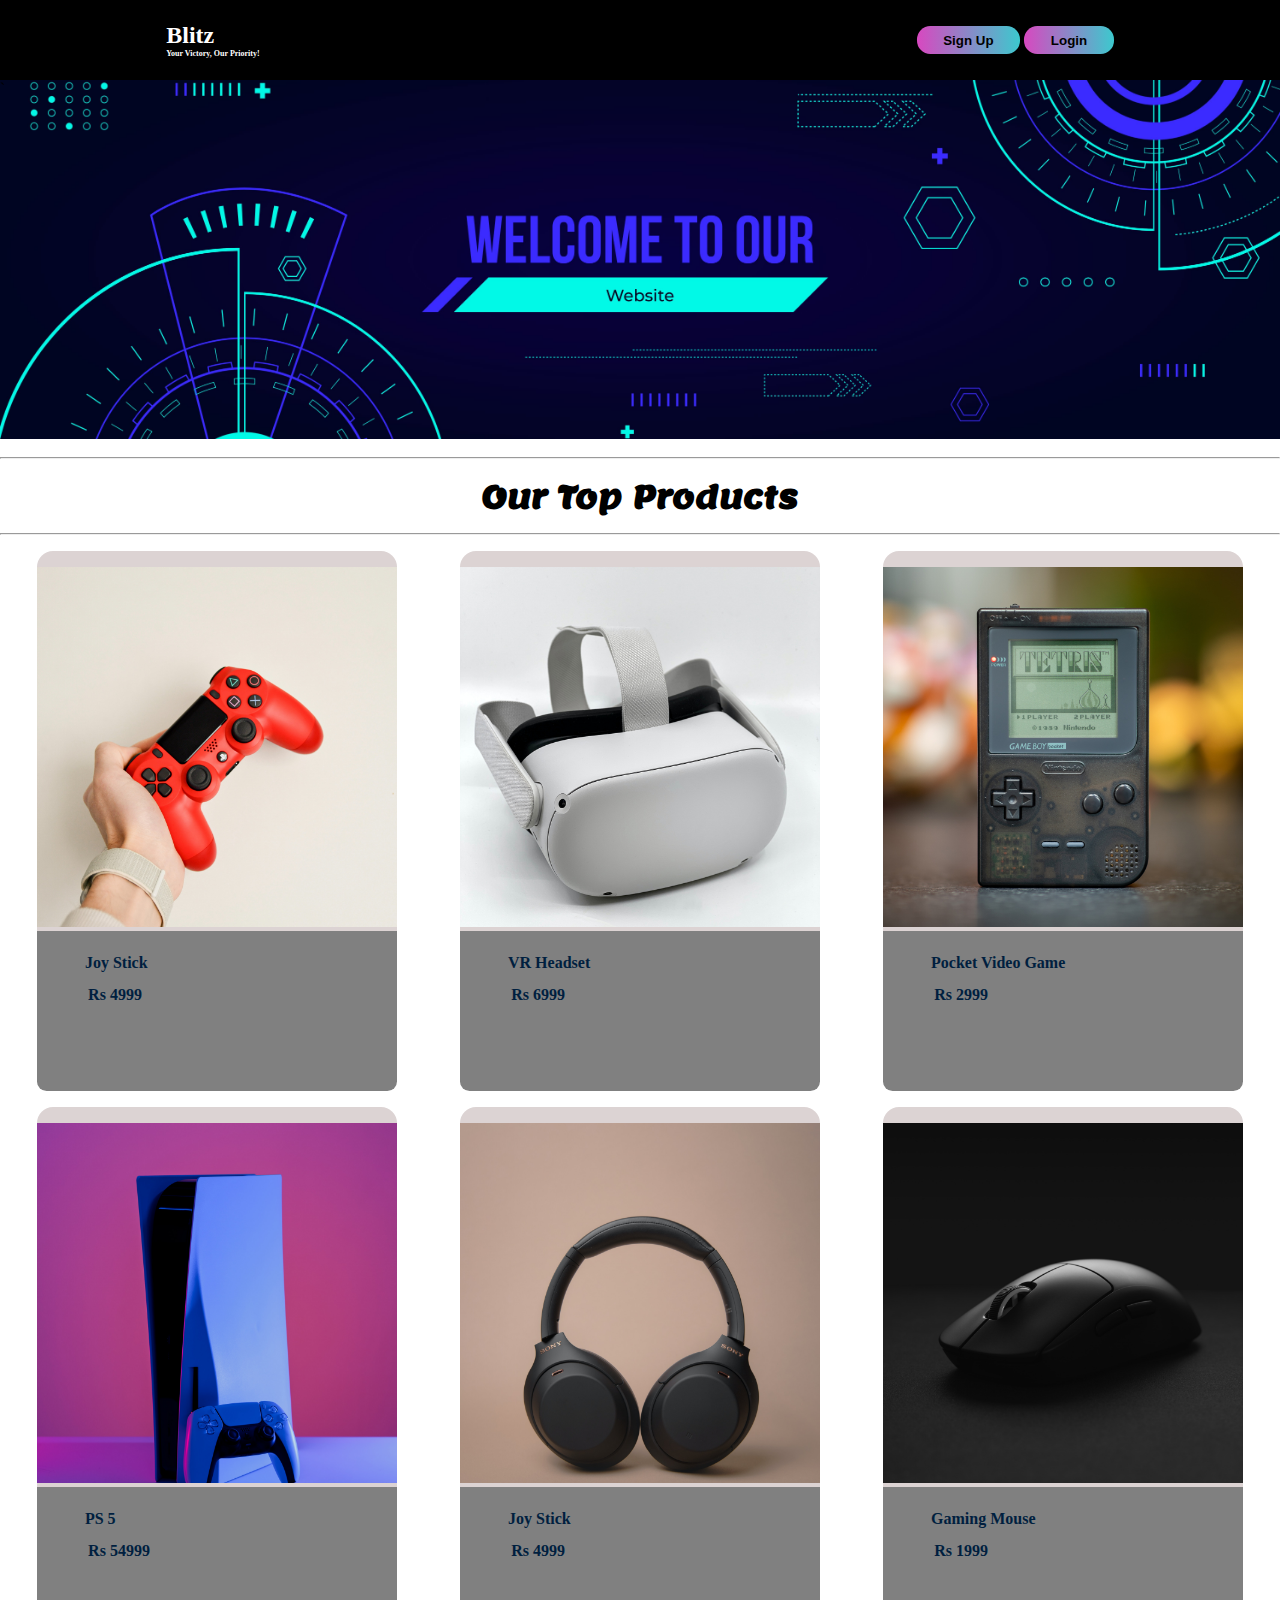
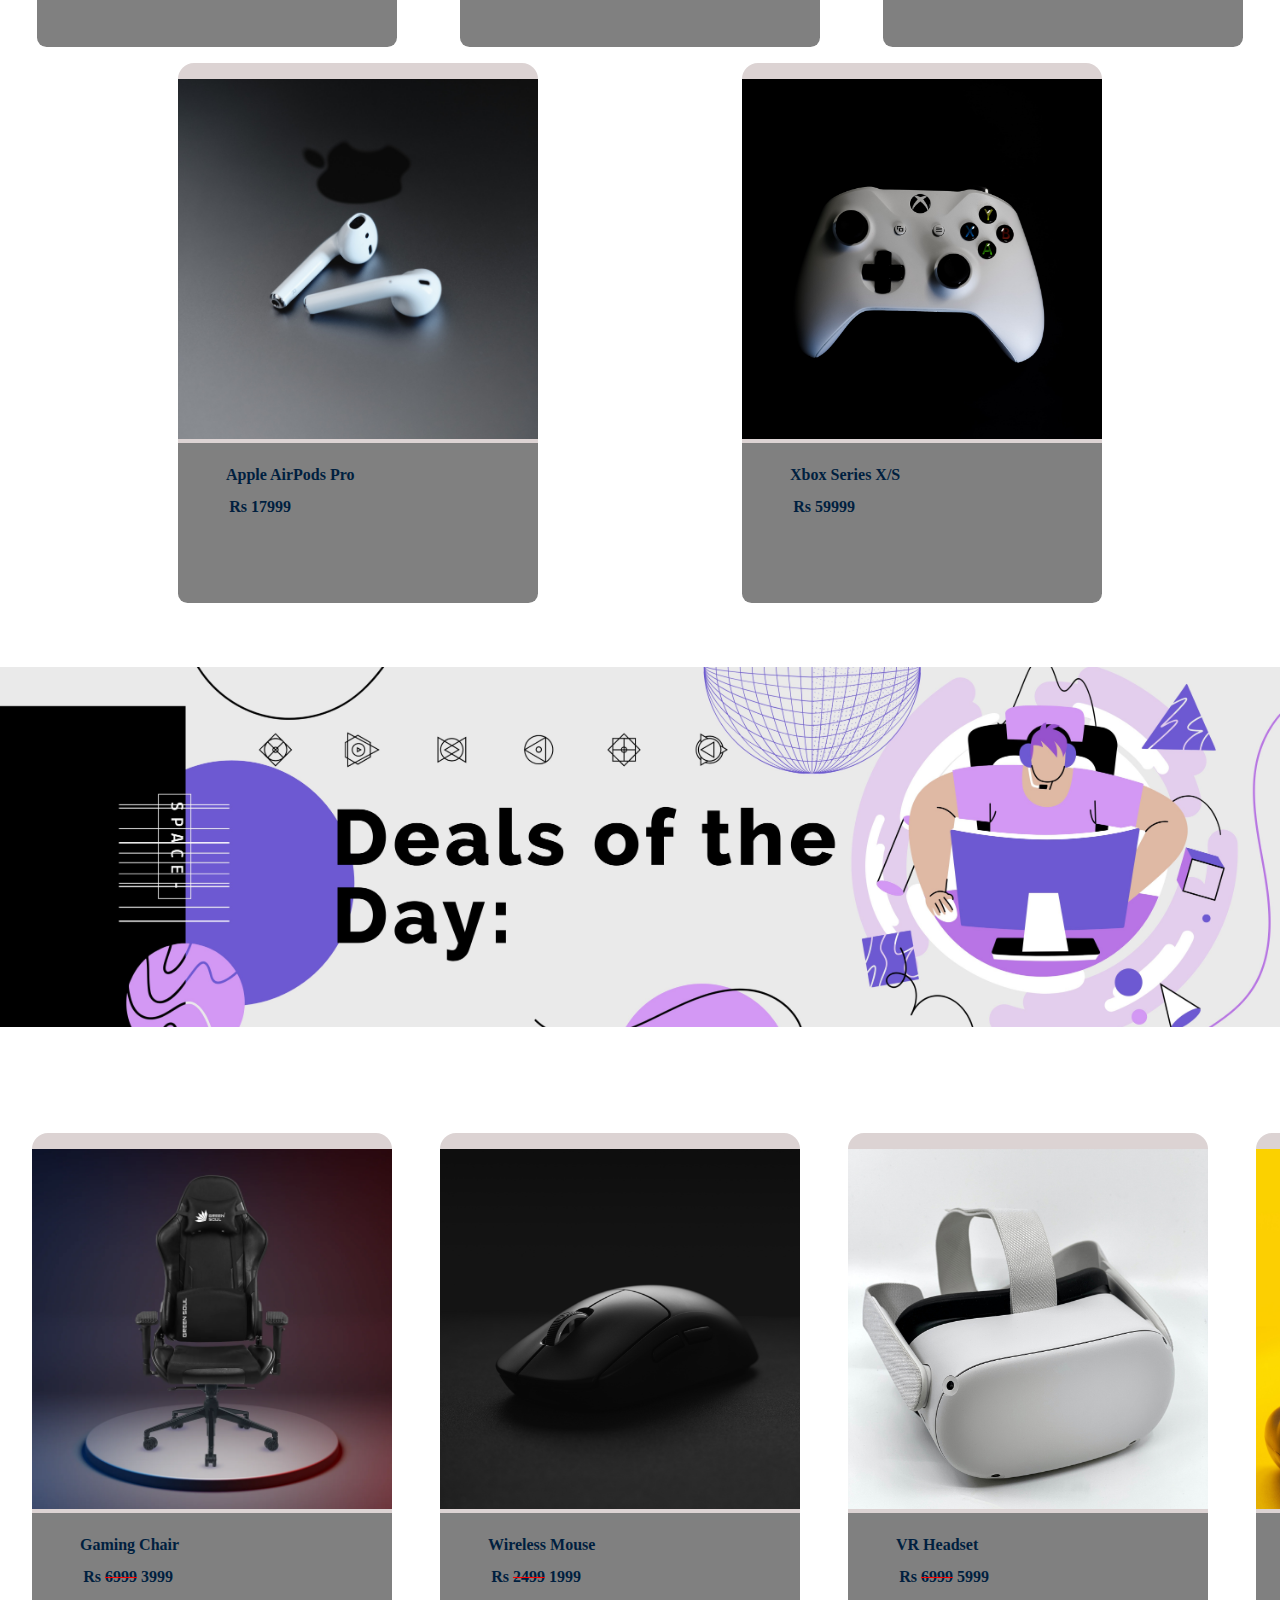
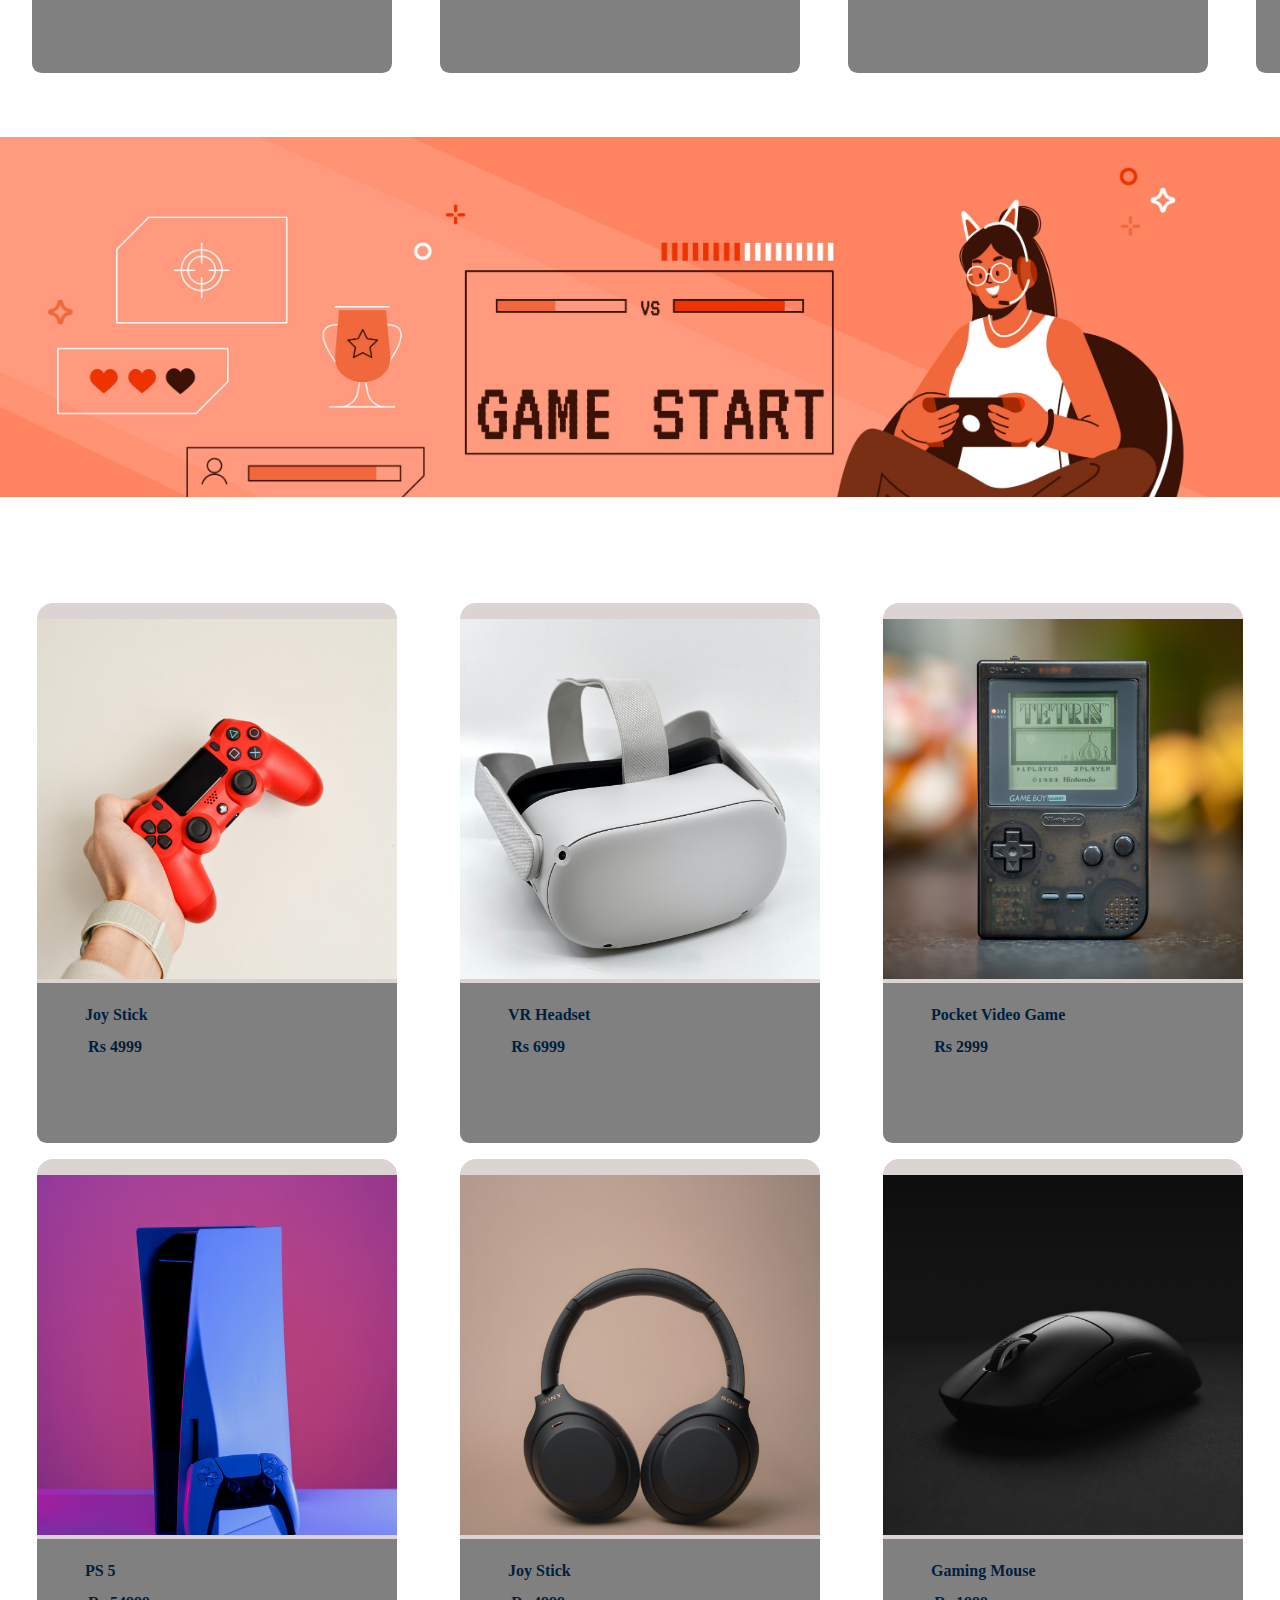
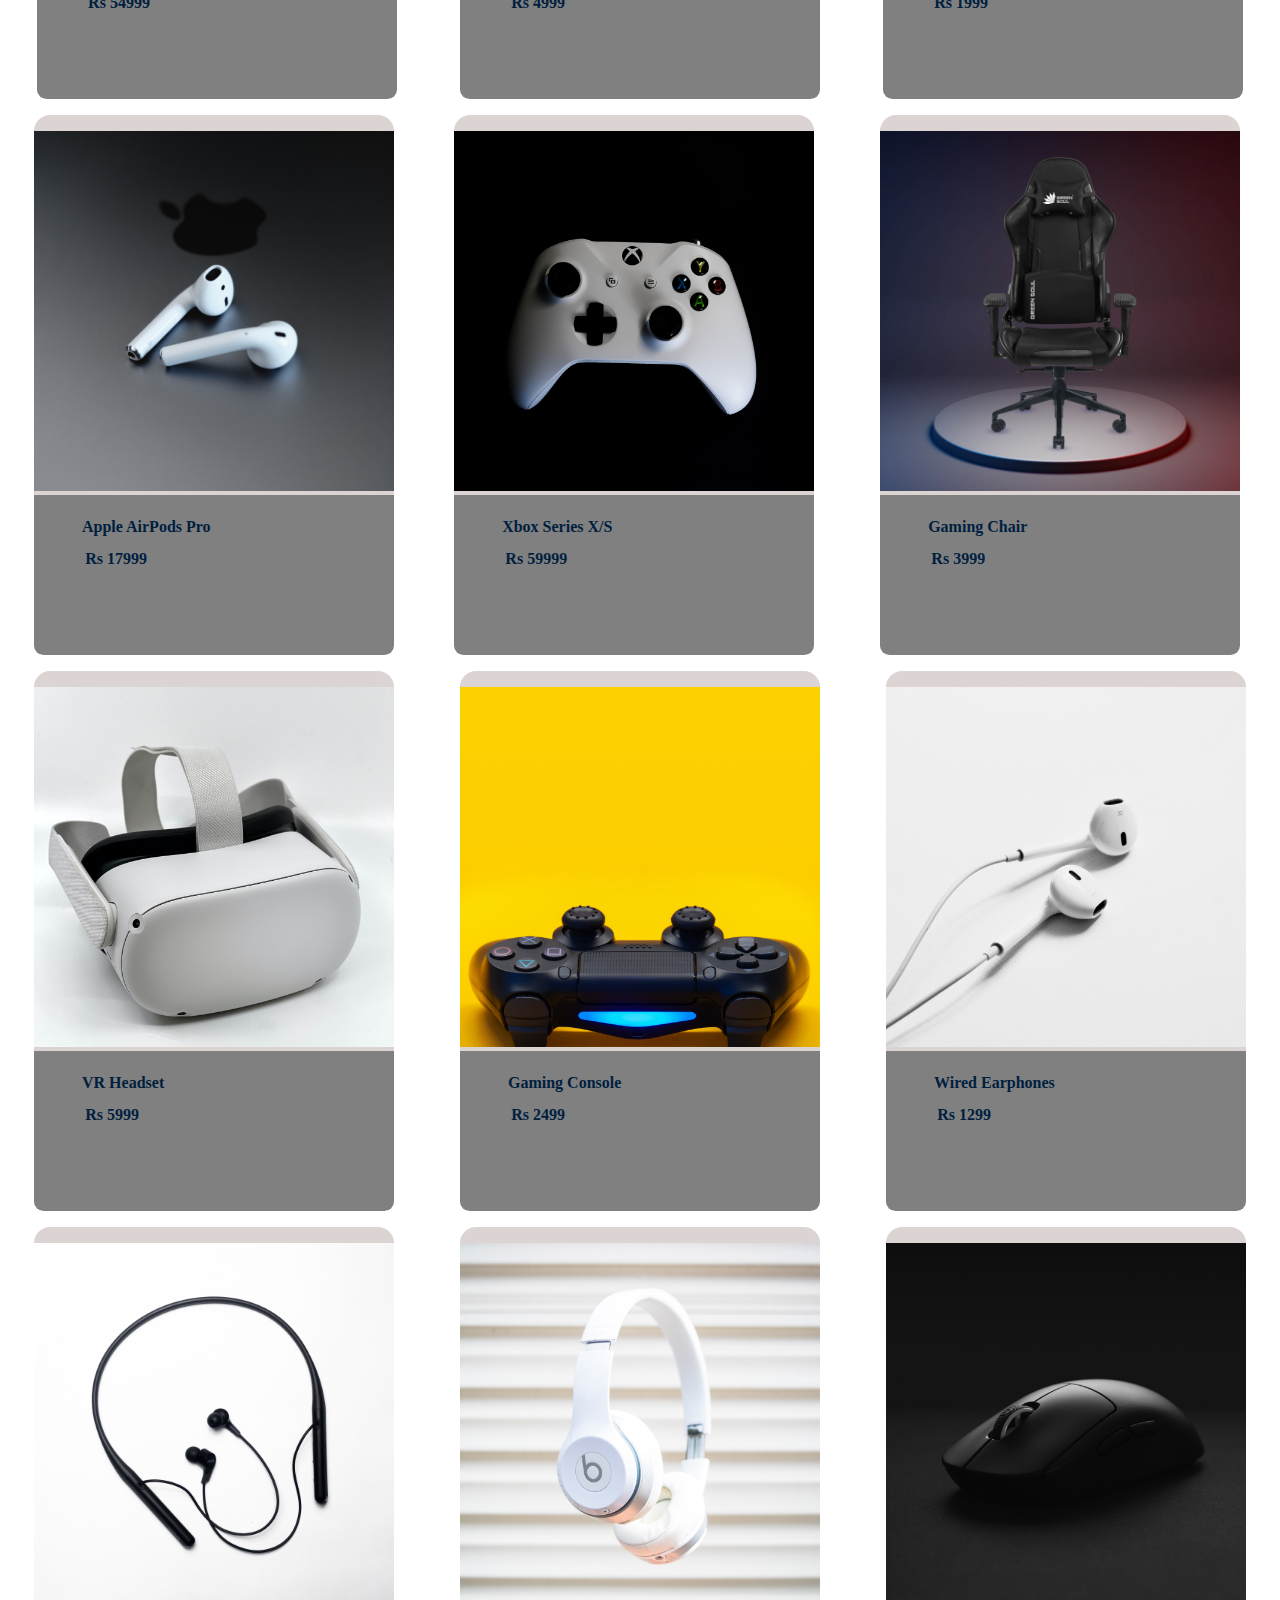
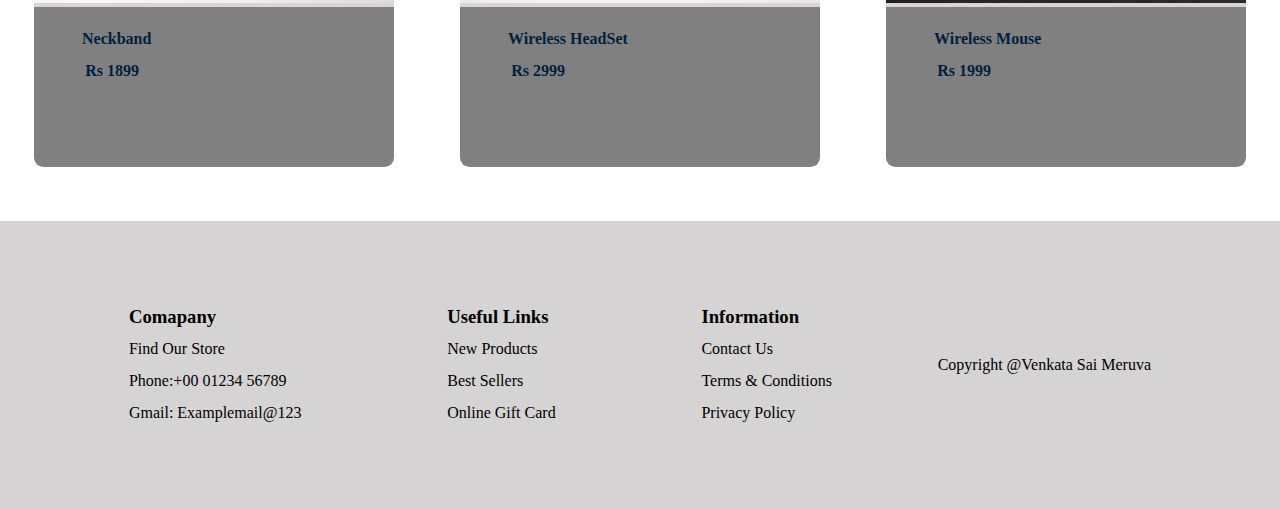
<file: Index.html>
<!DOCTYPE html>
<html lang="en">

<head>
    <meta charset="UTF-8">
    <meta name="viewport" content="width=device-width, initial-scale=1.0">
    <link rel="stylesheet" href="style.css">
    <link rel="stylesheet" href="https://cdnjs.cloudflare.com/ajax/libs/font-awesome/6.5.1/css/all.min.css"
        integrity="sha512-DTOQO9RWCH3ppGqcWaEA1BIZOC6xxalwEsw9c2QQeAIftl+Vegovlnee1c9QX4TctnWMn13TZye+giMm8e2LwA=="
        crossorigin="anonymous" referrerpolicy="no-referrer" />
    <link rel="preconnect" href="https://fonts.googleapis.com">
    <link rel="preconnect" href="https://fonts.gstatic.com" crossorigin>
    <link href="https://fonts.googleapis.com/css2?family=Lemon&family=Rajdhani:wght@300&display=swap" rel="stylesheet">



    <title>Blitz for all your gaming needs</title>

    <link rel="icon" type="image/x-icon" href="/assets/logo.png">

</head>

<body>
    <header>
        <nav>

            <div class="logo"><i class="fa-solid fa-bolt" style="color: #e7f42f;"></i> Blitz <p>Your Victory, Our
                    Priority!</p>
            </div>
            <div class="nav-list">
                <ul>
                    <!-- <li><a href="#home">Home</a></li>
                    <li><a href="#categories">categories</a></li>
                    <li><a href="#about">About</a></li>
                     -->
                </ul>
            </div>
            <div class="account">
                <button class="sign-up btn"><a href="/account/signup.html">Sign up</a></button>
                <a href="/account/login.html"><button class="log-in btn"> login <i
                            class="fa-solid fa-user"></i></button> </a>
            </div>
        </nav>
        </div>
    </header>`
    <div class="banners ">
        <div class="slide_show">

            <div class="slider">
                <img src="/assets/banner-1.jpeg" alt="" class="slide slide1">
                <img src="/assets/banner-2.jpeg" alt="" class="slide slide2">
                <img src="/assets/banner-3.jpeg" alt="" class="slide slide3">
            </div>

            <button class="previous btn2"><i class="fa-solid fa-circle-arrow-left"></i></button>

            <button class="next btn2"><i class="fa-solid fa-circle-arrow-right"></i></button>
        </div>
    </div>
    <br>
    <hr>
    <h3 class="section-1_heading" id="home">Our Top Products
    </h3>
    <hr>
    <section id="section-1">

        <div class="product">
            <img src="/assets/product-1.jpg" alt="" class="product-img">
            <div class="product_details">

                <div class="product-name">Joy Stick</div>
                <div class="product-rating">
                    <i class="fa-solid fa-star"></i><i class="fa-solid fa-star"></i><i class="fa-solid fa-star"></i><i
                        class="fa-solid fa-star" ;></i><i class="fa-solid fa-star"></i>
                </div>
                <div class="product-align">
                    <div class="product-price">Rs 4999</div>
                    <button class="product-cart"><i class="fa-solid fa-cart-arrow-down"></i></button>
                </div>
            </div>
        </div>

        <div class="product">
            <img src="/assets/product-2.jpg" alt="" class="product-img">
            <div class="product_details">


                <div class="product-name">VR Headset</div>
                <div class="product-rating">
                    <i class="fa-solid fa-star"></i><i class="fa-solid fa-star"></i><i class="fa-solid fa-star"></i><i
                        class="fa-solid fa-star" ;></i><i class="fa-solid fa-star"></i>
                </div>
                <div class="product-align">

                    <div class="product-price">Rs 6999</div>
                    <button class="product-cart"><i class="fa-solid fa-cart-arrow-down"></i></button>
                </div>
            </div>
        </div>

        <div class="product">
            <img src="/assets/product-3.jpg" alt="" class="product-img">
            <div class="product_details">


                <div class="product-name">Pocket Video Game</div>
                <div class="product-rating">
                    <i class="fa-solid fa-star"></i><i class="fa-solid fa-star"></i><i class="fa-solid fa-star"></i><i
                        class="fa-solid fa-star" ;></i><i class="fa-solid fa-star"></i>
                </div>
                <div class="product-align">

                    <div class="product-price">Rs 2999</div>
                    <button class="product-cart"><i class="fa-solid fa-cart-arrow-down"></i></button>
                </div>
            </div>
        </div>

        <div class="product">
            <img src="/assets/product-4.jpg" alt="" class="product-img">
            <div class="product_details">


                <div class="product-name">PS 5</div>
                <div class="product-rating">
                    <i class="fa-solid fa-star"></i><i class="fa-solid fa-star"></i><i class="fa-solid fa-star"></i><i
                        class="fa-solid fa-star" ;></i><i class="fa-solid fa-star"></i>
                </div>
                <div class="product-align">

                    <div class="product-price">Rs 54999</div>
                    <button class="product-cart"><i class="fa-solid fa-cart-arrow-down"></i></button>
                </div>
            </div>
        </div>
        <div class="product">
            <img src="/assets/product-5.jpg" alt="" class="product-img">
            <div class="product_details">


                <div class="product-name">Joy Stick</div>
                <div class="product-rating">
                    <i class="fa-solid fa-star"></i><i class="fa-solid fa-star"></i><i class="fa-solid fa-star"></i><i
                        class="fa-solid fa-star" ;></i><i class="fa-solid fa-star"></i>
                </div>
                <div class="product-align">

                    <div class="product-price">Rs 4999</div>
                    <button class="product-cart"><i class="fa-solid fa-cart-arrow-down"></i></button>
                </div>
            </div>
        </div>

        <div class="product">
            <img src="/assets/product-6.jpg" alt="" class="product-img">
            <div class="product_details">


                <div class="product-name">Gaming mouse</div>
                <div class="product-rating">
                    <i class="fa-solid fa-star"></i><i class="fa-solid fa-star"></i><i class="fa-solid fa-star"></i><i
                        class="fa-solid fa-star" ;></i><i class="fa-solid fa-star"></i>
                </div>
                <div class="product-align">

                    <div class="product-price">Rs 1999</div>
                    <button class="product-cart"><i class="fa-solid fa-cart-arrow-down"></i></button>
                </div>
            </div>
        </div>

        <div class="product">
            <img src="/assets/product-7.jpg" alt="" class="product-img">
            <div class="product_details">


                <div class="product-name">Apple AirPods pro</div>
                <div class="product-rating">
                    <i class="fa-solid fa-star"></i><i class="fa-solid fa-star"></i><i class="fa-solid fa-star"></i><i
                        class="fa-solid fa-star" ;></i><i class="fa-solid fa-star"></i>
                </div>
                <div class="product-align">
                    <div class="product-price">Rs 17999</div>
                    <button class="product-cart"><i class="fa-solid fa-cart-arrow-down"></i></button>
                </div>
            </div>
        </div>

        <div class="product">
            <img src="/assets/product-8.jpg" alt="" class="product-img">
            <div class="product_details">


                <div class="product-name">Xbox Series X/S</div>
                <div class="product-rating">
                    <i class="fa-solid fa-star"></i><i class="fa-solid fa-star"></i><i class="fa-solid fa-star"></i><i
                        class="fa-solid fa-star" ;></i><i class="fa-solid fa-star"></i>
                </div>
                <div class="product-align">

                    <div class="product-price">Rs 59999</div>
                    <button class="product-cart"><i class="fa-solid fa-cart-arrow-down"></i></button>
                </div>
            </div>
        </div>

    </section>


    <div class="deals_of_the_day">
        <img src="/assets/Banner-4.jpeg" alt="">
    </div>


    <section id="section-2">



        <div class="section-2_product">
            <img src="/assets/section-2/product-1.jpg" alt="" class="section-2_product_img">
            <div class="product_details">


                <div class="section-2_product_name">
                    Gaming Chair
                </div>
                <div class="section-2_product_rating">
                    <i class="fa-solid fa-star"></i><i class="fa-solid fa-star"></i><i class="fa-solid fa-star"></i><i
                        class="fa-solid fa-star" ;></i><i class="fa-solid fa-star"></i>
                </div>
                <div class="section-2_product_align">
                    <div class="section-2_product_price">
                        Rs <span>6999</span> 3999
                    </div>
                    <div class="section-2_product_cart">
                        <i class="fa-solid fa-cart-arrow-down"></i>
                    </div>
                </div>
            </div>
        </div>
        <div class="section-2_product">
            <img src="/assets/section-2/product-2.jpg" alt="" class="section-2_product_img">
            <div class="product_details">


                <div class="section-2_product_name">
                    Wireless mouse
                </div>
                <div class="section-2_product_rating">
                    <i class="fa-solid fa-star"></i><i class="fa-solid fa-star"></i><i class="fa-solid fa-star"></i><i
                        class="fa-solid fa-star" ;></i><i class="fa-solid fa-star"></i>
                </div>
                <div class="section-2_product_align">
                    <div class="section-2_product_price">
                        Rs <span>2499</span> 1999
                    </div>
                    <div class="section-2_product_cart">
                        <i class="fa-solid fa-cart-arrow-down"></i>
                    </div>
                </div>
            </div>
        </div>
        <div class="section-2_product">
            <img src="/assets/section-2/product-3.jpg" alt="" class="section-2_product_img">
            <div class="product_details">


                <div class="section-2_product_name">
                    VR Headset
                </div>
                <div class="section-2_product_rating">
                    <i class="fa-solid fa-star"></i><i class="fa-solid fa-star"></i><i class="fa-solid fa-star"></i><i
                        class="fa-solid fa-star" ;></i><i class="fa-solid fa-star"></i>
                </div>
                <div class="section-2_product_align">
                    <div class="section-2_product_price">
                        Rs <span>6999</span> 5999
                    </div>
                    <div class="section-2_product_cart">
                        <i class="fa-solid fa-cart-arrow-down"></i>
                    </div>
                </div>
            </div>
        </div>
        <div class="section-2_product">
            <img src="/assets/section-2/product-4.jpg" alt="" class="section-2_product_img">
            <div class="product_details">


                <div class="section-2_product_name">
                    Gaming Console
                </div>
                <div class="section-2_product_rating">
                    <i class="fa-solid fa-star"></i><i class="fa-solid fa-star"></i><i class="fa-solid fa-star"></i><i
                        class="fa-solid fa-star" ;></i><i class="fa-solid fa-star"></i>
                </div>
                <div class="section-2_product_align">
                    <div class="section-2_product_price">
                        Rs <span>2999</span> 2499
                    </div>
                    <div class="section-2_product_cart">
                        <i class="fa-solid fa-cart-arrow-down"></i>
                    </div>
                </div>
            </div>
        </div>
        <div class="section-2_product">
            <img src="/assets/section-2/product-5.jpg" alt="" class="section-2_product_img">
            <div class="product_details">


                <div class="section-2_product_name">
                    Wired Earphones
                </div>
                <div class="section-2_product_rating">
                    <i class="fa-solid fa-star"></i><i class="fa-solid fa-star"></i><i class="fa-solid fa-star"></i><i
                        class="fa-solid fa-star" ;></i><i class="fa-solid fa-star"></i>
                </div>
                <div class="section-2_product_align">
                    <div class="section-2_product_price">
                        Rs <span>1599</span> 1299
                    </div>
                    <div class="section-2_product_cart">
                        <i class="fa-solid fa-cart-arrow-down"></i>
                    </div>
                </div>
            </div>
        </div>
        <div class="section-2_product">
            <img src="/assets/section-2/product-6.jpg" alt="" class="section-2_product_img">
            <div class="product_details">


                <div class="section-2_product_name">
                    Neckband
                </div>
                <div class="section-2_product_rating">
                    <i class="fa-solid fa-star"></i><i class="fa-solid fa-star"></i><i class="fa-solid fa-star"></i><i
                        class="fa-solid fa-star" ;></i><i class="fa-solid fa-star"></i>
                </div>
                <div class="section-2_product_align">
                    <div class="section-2_product_price">
                        Rs <span>2599</span> 1899
                    </div>
                    <div class="section-2_product_cart">
                        <i class="fa-solid fa-cart-arrow-down"></i>
                    </div>
                </div>
            </div>
        </div>
        <div class="section-2_product">
            <img src="/assets/section-2/product-7.jpg" alt="" class="section-2_product_img">
            <div class="product_details">


                <div class="section-2_product_name">
                    Wireless HeadSet
                </div>
                <div class="section-2_product_rating">
                    <i class="fa-solid fa-star"></i><i class="fa-solid fa-star"></i><i class="fa-solid fa-star"></i><i
                        class="fa-solid fa-star" ;></i><i class="fa-solid fa-star"></i>
                </div>
                <div class="section-2_product_align">
                    <div class="section-2_product_price">
                        Rs <span>2599</span> 2999
                    </div>
                    <div class="section-2_product_cart">
                        <i class="fa-solid fa-cart-arrow-down"></i>
                    </div>
                </div>
            </div>
        </div>
    </section>



    <div class="deals_of_the_day">
        <img src="/assets/Banner-5.jpeg" alt="">
    </div>

    <section id="section-3">

        <div class="product">
            <img src="/assets/product-1.jpg" alt="" class="product-img">
            <div class="product_details">


                <div class="product-name">Joy Stick</div>
                <div class="product-rating">
                    <i class="fa-solid fa-star"></i><i class="fa-solid fa-star"></i><i class="fa-solid fa-star"></i><i
                        class="fa-solid fa-star" ;></i><i class="fa-solid fa-star"></i>
                </div>
                <div class="product-align">

                    <div class="product-price">Rs 4999</div>
                    <button class="product-cart"><i class="fa-solid fa-cart-arrow-down"></i></button>
                </div>
            </div>
        </div>
        <div class="product">
            <img src="/assets/product-2.jpg" alt="" class="product-img">
            <div class="product_details">


                <div class="product-name">VR Headset</div>
                <div class="product-rating">
                    <i class="fa-solid fa-star"></i><i class="fa-solid fa-star"></i><i class="fa-solid fa-star"></i><i
                        class="fa-solid fa-star" ;></i><i class="fa-solid fa-star"></i>
                </div>
                <div class="product-align">

                    <div class="product-price">Rs 6999</div>
                    <button class="product-cart"><i class="fa-solid fa-cart-arrow-down"></i></button>
                </div>
            </div>
        </div>

        <div class="product">
            <img src="/assets/product-3.jpg" alt="" class="product-img">
            <div class="product_details">


                <div class="product-name">Pocket Video Game</div>
                <div class="product-rating">
                    <i class="fa-solid fa-star"></i><i class="fa-solid fa-star"></i><i class="fa-solid fa-star"></i><i
                        class="fa-solid fa-star" ;></i><i class="fa-solid fa-star"></i>
                </div>
                <div class="product-align">

                    <div class="product-price">Rs 2999</div>
                    <button class="product-cart"><i class="fa-solid fa-cart-arrow-down"></i></button>
                </div>
            </div>
        </div>

        <div class="product">
            <img src="/assets/product-4.jpg" alt="" class="product-img">
            <div class="product_details">


                <div class="product-name">PS 5</div>
                <div class="product-rating">
                    <i class="fa-solid fa-star"></i><i class="fa-solid fa-star"></i><i class="fa-solid fa-star"></i><i
                        class="fa-solid fa-star" ;></i><i class="fa-solid fa-star"></i>
                </div>
                <div class="product-align">

                    <div class="product-price">Rs 54999</div>
                    <button class="product-cart"><i class="fa-solid fa-cart-arrow-down"></i></button>
                </div>
            </div>
        </div>
        <div class="product">
            <img src="/assets/product-5.jpg" alt="" class="product-img">
            <div class="product_details">


                <div class="product-name">Joy Stick</div>
                <div class="product-rating">
                    <i class="fa-solid fa-star"></i><i class="fa-solid fa-star"></i><i class="fa-solid fa-star"></i><i
                        class="fa-solid fa-star" ;></i><i class="fa-solid fa-star"></i>
                </div>
                <div class="product-align">

                    <div class="product-price">Rs 4999</div>
                    <button class="product-cart"><i class="fa-solid fa-cart-arrow-down"></i></button>
                </div>
            </div>
        </div>

        <div class="product">
            <img src="/assets/product-6.jpg" alt="" class="product-img">
            <div class="product_details">


                <div class="product-name">Gaming mouse</div>
                <div class="product-rating">
                    <i class="fa-solid fa-star"></i><i class="fa-solid fa-star"></i><i class="fa-solid fa-star"></i><i
                        class="fa-solid fa-star" ;></i><i class="fa-solid fa-star"></i>
                </div>
                <div class="product-align">

                    <div class="product-price">Rs 1999</div>
                    <button class="product-cart"><i class="fa-solid fa-cart-arrow-down"></i></button>
                </div>
            </div>
        </div>

        <div class="product">
            <img src="/assets/product-7.jpg" alt="" class="product-img">
            <div class="product_details">


                <div class="product-name">Apple AirPods pro</div>
                <div class="product-rating">
                    <i class="fa-solid fa-star"></i><i class="fa-solid fa-star"></i><i class="fa-solid fa-star"></i><i
                        class="fa-solid fa-star" ;></i><i class="fa-solid fa-star"></i>
                </div>
                <div class="product-align">
                    <div class="product-price">Rs 17999</div>
                    <button class="product-cart"><i class="fa-solid fa-cart-arrow-down"></i></button>
                </div>
            </div>
        </div>

        <div class="product">
            <img src="/assets/product-8.jpg" alt="" class="product-img">
            <div class="product_details">


                <div class="product-name">Xbox Series X/S</div>
                <div class="product-rating">
                    <i class="fa-solid fa-star"></i><i class="fa-solid fa-star"></i><i class="fa-solid fa-star"></i><i
                        class="fa-solid fa-star" ;></i><i class="fa-solid fa-star"></i>
                </div>
                <div class="product-align">

                    <div class="product-price">Rs 59999</div>
                    <button class="product-cart"><i class="fa-solid fa-cart-arrow-down"></i></button>
                </div>
            </div>
        </div>

        <div class="section-2_product">
            <img src="/assets/section-2/product-1.jpg" alt="" class="section-2_product_img">
            <div class="product_details">


                <div class="section-2_product_name">
                    Gaming Chair
                </div>
                <div class="section-2_product_rating">
                    <i class="fa-solid fa-star"></i><i class="fa-solid fa-star"></i><i class="fa-solid fa-star"></i><i
                        class="fa-solid fa-star" ;></i><i class="fa-solid fa-star"></i>
                </div>
                <div class="section-2_product_align">
                    <div class="section-2_product_price">
                        Rs 3999
                    </div>
                    <div class="section-2_product_cart">
                        <i class="fa-solid fa-cart-arrow-down"></i>
                    </div>
                </div>
            </div>
        </div>

        <div class="section-2_product">
            <img src="/assets/section-2/product-3.jpg" alt="" class="section-2_product_img">
            <div class="product_details">


                <div class="section-2_product_name">
                    VR Headset
                </div>
                <div class="section-2_product_rating">
                    <i class="fa-solid fa-star"></i><i class="fa-solid fa-star"></i><i class="fa-solid fa-star"></i><i
                        class="fa-solid fa-star" ;></i><i class="fa-solid fa-star"></i>
                </div>
                <div class="section-2_product_align">
                    <div class="section-2_product_price">
                        Rs 5999
                    </div>
                    <div class="section-2_product_cart">
                        <i class="fa-solid fa-cart-arrow-down"></i>
                    </div>
                </div>
            </div>
        </div>
        <div class="section-2_product">
            <img src="/assets/section-2/product-4.jpg" alt="" class="section-2_product_img">
            <div class="product_details">


                <div class="section-2_product_name">
                    Gaming Console
                </div>
                <div class="section-2_product_rating">
                    <i class="fa-solid fa-star"></i><i class="fa-solid fa-star"></i><i class="fa-solid fa-star"></i><i
                        class="fa-solid fa-star" ;></i><i class="fa-solid fa-star"></i>
                </div>
                <div class="section-2_product_align">
                    <div class="section-2_product_price">
                        Rs 2499
                    </div>
                    <div class="section-2_product_cart">
                        <i class="fa-solid fa-cart-arrow-down"></i>
                    </div>
                </div>
            </div>
        </div>
        <div class="section-2_product">
            <img src="/assets/section-2/product-5.jpg" alt="" class="section-2_product_img">
            <div class="product_details">


                <div class="section-2_product_name">
                    Wired Earphones
                </div>
                <div class="section-2_product_rating">
                    <i class="fa-solid fa-star"></i><i class="fa-solid fa-star"></i><i class="fa-solid fa-star"></i><i
                        class="fa-solid fa-star" ;></i><i class="fa-solid fa-star"></i>
                </div>
                <div class="section-2_product_align">
                    <div class="section-2_product_price">
                        Rs 1299
                    </div>
                    <div class="section-2_product_cart">
                        <i class="fa-solid fa-cart-arrow-down"></i>
                    </div>
                </div>
            </div>
        </div>
        <div class="section-2_product">
            <img src="/assets/section-2/product-6.jpg" alt="" class="section-2_product_img">
            <div class="product_details">


                <div class="section-2_product_name">
                    Neckband
                </div>
                <div class="section-2_product_rating">
                    <i class="fa-solid fa-star"></i><i class="fa-solid fa-star"></i><i class="fa-solid fa-star"></i><i
                        class="fa-solid fa-star" ;></i><i class="fa-solid fa-star"></i>
                </div>
                <div class="section-2_product_align">
                    <div class="section-2_product_price">
                        Rs 1899
                    </div>
                    <div class="section-2_product_cart">
                        <i class="fa-solid fa-cart-arrow-down"></i>
                    </div>
                </div>
            </div>
        </div>
        <div class="section-2_product">
            <img src="/assets/section-2/product-7.jpg" alt="" class="section-2_product_img">
            <div class="product_details">


                <div class="section-2_product_name">
                    Wireless HeadSet
                </div>
                <div class="section-2_product_rating">
                    <i class="fa-solid fa-star"></i><i class="fa-solid fa-star"></i><i class="fa-solid fa-star"></i><i
                        class="fa-solid fa-star" ;></i><i class="fa-solid fa-star"></i>
                </div>
                <div class="section-2_product_align">
                    <div class="section-2_product_price">
                        Rs 2999
                    </div>
                    <div class="section-2_product_cart">
                        <i class="fa-solid fa-cart-arrow-down"></i>
                    </div>
                </div>
            </div>
        </div>
        <div class="section-2_product">
            <img src="/assets/section-2/product-2.jpg" alt="" class="section-2_product_img">
            <div class="product_details">


                <div class="section-2_product_name">
                    Wireless mouse
                </div>
                <div class="section-2_product_rating">
                    <i class="fa-solid fa-star"></i><i class="fa-solid fa-star"></i><i class="fa-solid fa-star"></i><i
                        class="fa-solid fa-star" ;></i><i class="fa-solid fa-star"></i>
                </div>
                <div class="section-2_product_align">
                    <div class="section-2_product_price">
                        Rs 1999
                    </div>
                    <div class="section-2_product_cart">
                        <i class="fa-solid fa-cart-arrow-down"></i>
                    </div>
                </div>
            </div>
        </div>
    </section>

    <br><br><br>
    <footer>
        <div class="footer-container">
            <div class="footer-one  footer-all">
                <ul>
                    <li>
                        <h3>Comapany</h3>
                    </li>
                    <li>find our store</li>
                    <li>Phone:+00 01234 56789</li>
                    <li>Gmail: examplemail@123</li>

                </ul>
            </div>

            <div class="footer-two footer-all">
                <ul>
                    <li>
                        <h3>Useful links</h3>
                    </li>
                    <li>New Products</li>
                    <li>Best sellers</li>
                    <li>online gift card</li>
                </ul>
            </div>
            <div class="footer-three footer-all">
                <ul>
                    <li>
                        <h3>Information</h3>
                    </li>
                    <li>contact us</li>
                    <li>Terms & Conditions</li>
                    <li>Privacy policy</li>
                </ul>
            </div>
            <div class="footer-end footer-all">

                <ul>
                    <li><a href="#facebook"><i class="fa-brands fa-facebook" style="color:blue"></i></a></li>
                    <li><a href="#instagram"><i class="fa-brands fa-instagram"></i></a></li>
                    <li><a href="#twitter-x"><i class="fa-brands fa-x-twitter"></i></a></li>
                </ul>
                <div class="copyright"> copyright @Venkata Sai Meruva</div>
            </div>
        </div>
    </footer>


    <script src="script.js"></script>
</body>

</html>
</file>
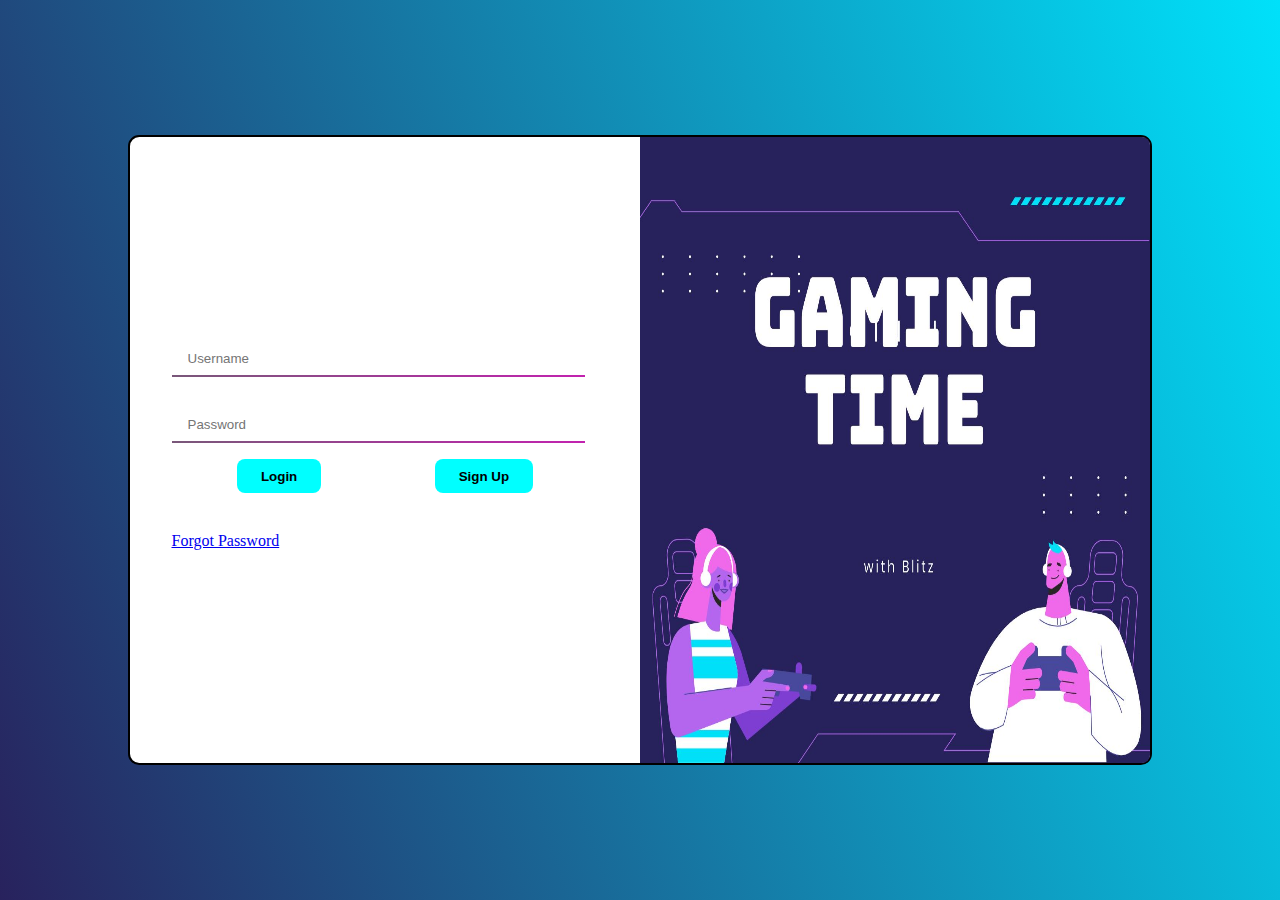
<file: account/login.html>
<!DOCTYPE html>
<html lang="en">
<head>
    <meta charset="UTF-8">
    <meta name="viewport" content="width=device-width, initial-scale=1.0">
    <link rel="stylesheet" href="login.css">
    <link rel="shortcut icon" href="/assets/logo.png" type="image/x-icon">
    <title>Blitz Login</title>
</head>
<body>
    <div class="container">

        <div class="inner-container">
            <div class="section-1">
                <form action="get" class="login">
                        <!-- <div class="logo">
        
                            <img src="/assets/account/logo.png" alt="logo" class="logo-img">
                        </div> -->
                        <input type="text" placeholder="Username" required>
                        <input type="password" placeholder="Password" required minlength="8">
                        <div class="btns">

                            <input type="submit" value="login" class="login-btn acc-btn">

                            
                                <button class="signup-btn acc-btn">
                                    <a href="/account/signup.html">sign up</a>
                                </button>
                          
                        </div>

                        <p><a href="#">forgot password</a></p>
                    </form>
                </div>
            <div class="section-2">

                <img src="/assets/account/loginform.jpeg" alt="">
            </div>
        </div>

    </div>
</body>
</html>
</file>
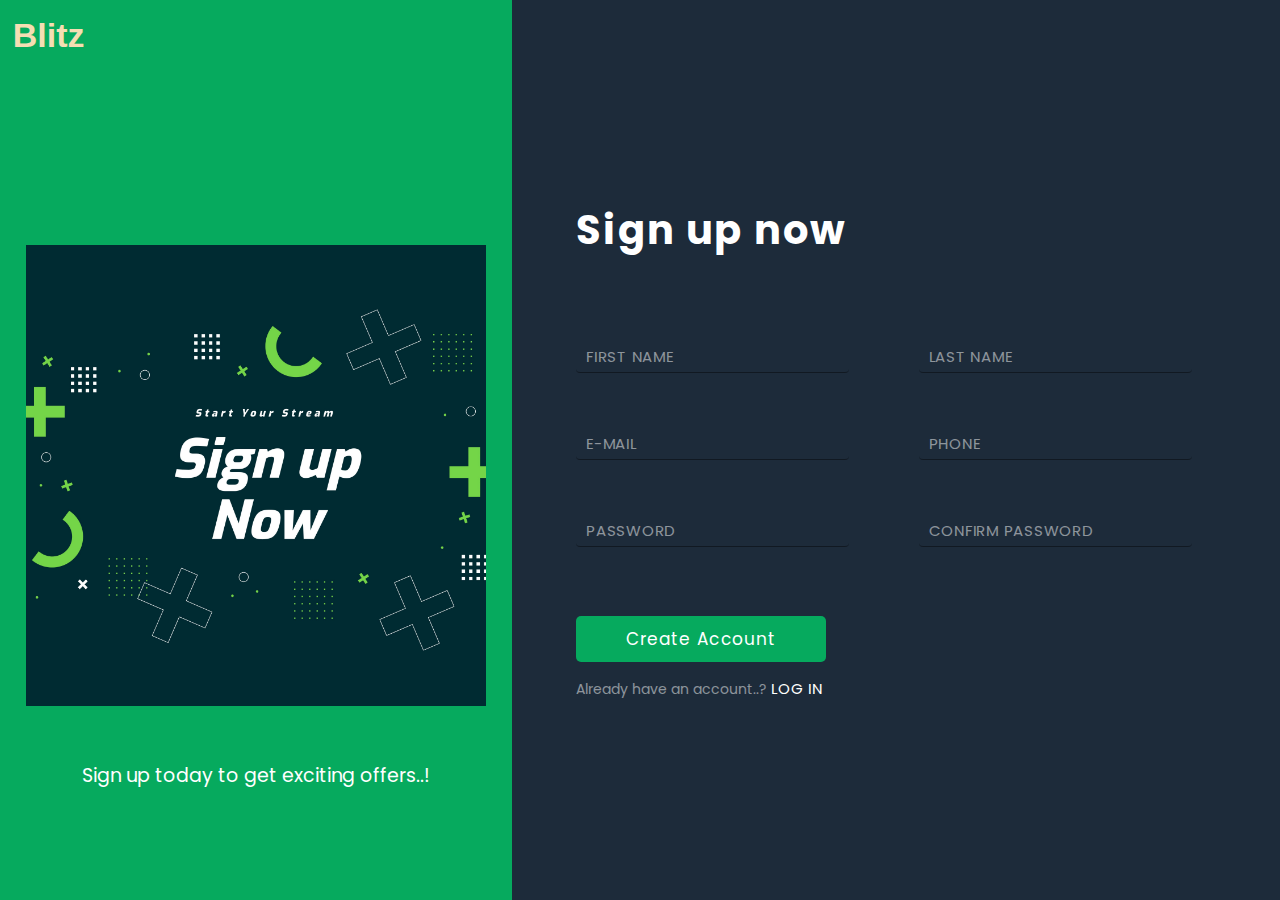
<file: account/signup.html>
<!DOCTYPE html>
<html lang="en">
<head>
    <meta charset="UTF-8">
    <meta http-equiv="X-UA-Compatible" content="IE=edge">
    <meta name="viewport" content="width=device-width, initial-scale=1.0">
    <title>Sign up | Blitz</title>
    <link rel="shortcut icon" href="/assets/logo.png" type="image/x-icon">
    <link rel="stylesheet" href="/account/signup.css">
    <link rel="stylesheet" href="https://cdnjs.cloudflare.com/ajax/libs/font-awesome/6.5.1/css/all.min.css" integrity="sha512-DTOQO9RWCH3ppGqcWaEA1BIZOC6xxalwEsw9c2QQeAIftl+Vegovlnee1c9QX4TctnWMn13TZye+giMm8e2LwA==" crossorigin="anonymous" referrerpolicy="no-referrer" />
</head>

<body>
    <main class="card-container slideUp-animation">
        <div class="image-container">
            <h1 class="company"><a href="/Index.html"><i class="fa-solid fa-bolt fa-xs" style="color: #FFD43B;"></i> Blitz</a></h1>
            <img src="/assets/account/signup2.jpeg" class="illustration" alt="">
            <p class="quote">Sign up today to get exciting offers..!</p>
            <a href="#btm" class="mobile-btm-nav">
                <img src="/assets/account/dbl-arrow.png" alt="">
            </a>
        </div>
        <form action="/server" method="post">
            <div class="form-container slideRight-animation">

                <h1 class="form-header">
                    Sign up now

                    </h1>

                <div class="input-container">
                    <label for="f-name"></label>
                    <input type="text" name="f-name" id="f-name" required>
                    <span>First name</span>
                    <div class="error"></div>
                </div>

                <div class="input-container">
                    <label for="l-name"></label>
                    <input type="text" name="l-name" id="l-name" required>
                    <span>Last name</span>
                    <div class="error"></div>
                </div>

                <div class="input-container">
                    <label for="mail"></label>
                    <input type="email" name="mail" id="mail" required>
                    <span>E-mail</span>
                    <div class="error"></div>
                </div>

                <div class="input-container">
                    <label for="phone"></label>
                    <input type="tel" name="phone" id="phone" required>
                    <span>Phone</span>
                    <div class="error"></div>
                </div>

                <div class="input-container">
                    <label for="user-password"></label>
                    <input type="password" name="user-password" id="user-password" class="user-password" required>
                    <span>Password</span>
                    <div class="error"></div>
                </div>

                <div class="input-container">
                    <label for="user-password-confirm"></label>
                    <input type="password" name="user-password-confirm" id="user-password-confirm" class="password-confirmation" required>
                    <span>Confirm Password</span>
                    <div class="error"></div>
                </div>

                <div id="btm">
                    <button type="submit" class="submit-btn">Create Account</button>
                    <p class="btm-text">
                        Already have an account..? <span class="btm-text-highlighted login-sec"><a href="/account/login.html">Log in</a></span>
                    </p>
                </div>
            </div>
        </form>
    </main>
</body>
</html>
</file>
<file: style.css>
* {
    padding: 0;
    margin: 0;
    box-sizing: border-box;
    list-style-type: none;
    text-decoration: none;
    text-transform: capitalize;
}

body {
    width: 100%;


}

header {
    position: sticky;
    top: 0;
    z-index: 1;
}

.logo {
    color: white;
    font-weight: 700;
    font-size: 1.5em;
}

nav {
    width: 100%;
    height: 5em;
    border: 0.125rem solid black;
    display: flex;
    align-items: center;
    justify-content: space-around;
    background-color: black;
    position: sticky;
    top: 0;
}

nav p {
    font-size: 0.5rem;
}

.nav-list ul {
    display: flex;
    justify-content: space-around;
    gap: 3em;
    text-shadow: 0 0 0.938rem yellow;
}

.nav-list ul a {
    color: aliceblue;
    font-weight: 600;
}

.btn {
    padding: 0.5em 2em;
    cursor: pointer;
    border: none;
    border-radius: 1em;
    background: linear-gradient(to right, rgb(216, 72, 192), rgb(60, 201, 206));
    font-weight: 600;
    font-size: l;
    transition: all 0.3s ease;

}
.btn a{
    color: black;

}
.btn:hover {
    background: linear-gradient(to right, cyan, rgb(118, 20, 178));
}

footer {
    position: relative;
    bottom: 0;
    width: 100%;
    height: auto;
    display: flex;
    align-items: center;
    line-height: 2.3rem;
    justify-content: center;
    background-color: #d5d3d3;
    flex-wrap: wrap;
    padding: 5rem;

}

.footer-container {
    width: 100%;
    display: flex;
    justify-content: center;
    flex-wrap: wrap;
    gap: 7rem;
    align-items: center;
}



.footer-end ul {
    display: flex;
    gap: 3rem;

}

.btn2 {
    font-size: x-large;
    padding: 1.25rem 0.625rem;
    margin: 0.625rem;
    background: transparent;
    border: none;
    color: aliceblue;
    cursor: pointer;
}

.banners {
    position: relative;
}

.slide_show {
    width: 100%;
    height: auto;
    margin-top: -1.2rem;
}

.slider {
    width: 100%;
    height: 50vh;
    overflow: hidden;
    position: relative;
    z-index: -1;
}

.slide {
    position: absolute;
    width: 100%;
    height: 50vh;
    object-fit: cover;
    transition: all 0.5s ease-in-out;
}

.previous {
    position: absolute;
    top: 25%;
}

.next {
    position: absolute;
    top: 25%;
    right: 0;
}

.section-1_heading {
    margin: 1rem 0;
    font-size: 4rem;
    font-family: 'Lemon', serif;
    text-align: center;
}

.section-1_heading p {
    font-family: 'Franklin Gothic Medium', 'Arial Narrow', Arial, sans-serif;
    font-size: 1rem;
}

#section-1,
#section-3 {
    display: flex;
    flex-wrap: wrap;
    justify-content: space-around;
    margin-top: 1rem;
    width: 100%;
    height: auto;
    gap: 1em;
}

#section-2 {
    overflow-x: auto;
    height: auto;
    overflow-y: hidden;
    display: flex;
    margin-top: 1rem;
    margin-left: 1rem;
    gap: 1rem;
}

.section-2_product {
    flex: 0 0 auto;
    width: 40vmin;
    height: 60vh;
    background-color: #dcd3d3;
    text-align: center;
    border-radius: 1rem;
    margin: 0 1rem;
}


#section-2 {
    scrollbar-width: thin;
    scrollbar-color: #888 #f1f1f1;

}

#section-2::-webkit-scrollbar {
    width: 1rem;

}

#section-2::-webkit-scrollbar-track {
    background: #f1f1f1;
}

#section-2::-webkit-scrollbar-thumb {
    background-color: #646060;
}

#section-2::-webkit-scrollbar-thumb:hover {
    background-color: #4e3e3e;
}


.product {
    background-color: #dcd3d3;
    flex: 0 0 auto;
    text-align: center;
    width: 40vmin;
    margin: 0 0.635rem;
    height: 60vh;
    border-radius: 1em;
}

.product:hover {
    border: 0.125 solid rgb(189, 176, 176);
}
.product_details{
    width:100%;
    height:17.8vh;
    background-color: grey;
    padding: 1rem;
    line-height: 2rem;
    color:  #001F3F;
    border-radius: 0 0 0.6rem 0.6rem;
}
.product-img,
.section-2_product_img {
    margin-top: 1em;
    /* border-radius: 1rem 1rem 0 0; */
    width: 100%;
    height: 40vh;
    object-fit: cover;
}

.product-img:hover {
    cursor: pointer;

}

.product-name,
.section-2_product_name {
    text-align: left;
    margin-left: 2em;
    font-size: large;
    font-weight: 800;
    text-transform: capitalize;
}

.product-rating,
.section-2_product_rating {
    text-align: left;
    margin-left: 2em;
    /* margin-top: 0.4em; */
    color: rgb(213, 185, 27);
}

.product-align,
.section-2_product_align {
    display: flex;
    padding: 0 2.2rem;
    margin-bottom: 1rem;
    justify-content: space-between;
}

.product-cart,
.section-2_product_cart {
    border: none;
    background: transparent;
    cursor: pointer;
}

.section-2_product_price span {
    text-decoration: red line-through;
}

.product-cart i,
.section-2_product_cart i {
    border-radius: 50%;
    padding: 0.3em;
    scale: 1.3;
    color: #001F3F;
}



.product-price,
.section-2_product_price {
    font-weight: 600;
    text-align: start;
}


.deals_of_the_day {
    width: 100%;
    height: 50vh;
    margin-top: 4rem;
}

.deals_of_the_day img {
    object-fit: cover;
    object-position: center;
    width: 100%;
    height: 80%;
}

.copyright {
    margin-left: -2.5rem;
}

@media (min-width:768px) {
    .nav-list ul li {
        display: none;
    }

    .section-1_heading {
        font-size: 2rem;
    }

    #section-1,
    #section-3 {
        justify-content: space-evenly;
    }

    .footer {
        padding: 3rem 0.5rem;
        gap: 2rem;
    }

    .footer-container {
        gap: 3rem;
        justify-content: space-around;
        line-height: 2rem;
    }

    .copyright {
        margin-left: -2.5rem;
    }
    .slide_show {
        width: 100%;
        height: 40vh;
        margin-top: -1.2rem;
    }
    .banners img {
        height: 40vh;
        width: 100%;
        object-fit:cover;
    }
    .slide .slide1{
        object-position:center;
    
        
    } 
    .slide2,.slide3{
        object-position: top;
    } 
    .product-name,.section-2_product_name{
        font-size: 1rem;
    }
   
}


@media (min-width:426px) and (max-width:768px) {
    .nav-list ul li {
        display: none;
    }

    .section-1_heading {
        font-size: 2rem;
    }

    #section-1,
    #section-3 {
        justify-content: space-evenly;
    }

    .footer {
        padding: 3rem 0.5rem;
        gap: 2rem;
    }

    .footer-container {
        gap: 3rem;
        justify-content: space-around;
        line-height: 2rem;
    }

    .copyright {
        margin-left: -2.5rem;
    }
    .slide_show {
        width: 100%;
        height: 30vh;
        margin-top: -1.2rem;
    }
    .banners img {
        height: 30vh;
        width: 100%;
        object-fit:cover;
    }

    .btn2{
        display: none;
    }
    
    .product-name,.section-2_product_name,.section-2_product_price,.product-price{
        font-size: 0.8rem;
    }
   
}



/* new  */


@media  (max-width:320px) {
    .nav-list {
        display: none;
    }

    .slide_show {
        height: 20vh;
    }

    .banners img {
        height: 20vh;
    }

    .btn {
        padding: 0.3rem 0.7rem;
    }

    .btn2 {
        display: none;
    }

    .section-1_heading {
        font-size: 1rem;
    }

    .product,.section-2_product{
        width: 60vmin;
        height: 40vh;
        margin: 1rem;
    }
    .product-img,.section-2_product_img {

        width: 100%;
        height: 30vh;
        object-fit: cover;
    }

    .product_details{
        width:100%;
        height:10vh;
        background-color: grey;
        padding: 0.2rem;
        line-height: 1rem;
        color:  #001F3F;
        /* font-size: 10px; */
        border-radius: 0 0 0.6rem 0.6rem;
    }
    .product-name,.section-2_product_name{
        font-size: 0.7rem;
        margin-left: 1rem;

    }
    .product-rating,.section-2_product_rating{
        font-size: 0.5rem;
    }
    .product-align,.section-2_product_align{
        padding: 0 1.1rem;
    }
    .product-price,.section-2_product_price{
        font-size: 0.7rem;
    }
    .product-cart,.section-2_product_cart{
        font-size: 0.8rem;
    }
    .deals_of_the_day {
        height: 20vh;
    }

    .deals_of_the_day img {
        height: 20vh;
    }

    .footer-container {
        gap: 2rem;
        justify-content: start;
    }

    .copyright {
        text-align: start;
        font-size: 13px;
    }

}

@media (min-width:320px) and (max-width:426px) {
    .nav-list {
        display: none;
    }

    .slide_show {
        height: 20vh;
    }

    .banners img {
        height: 20vh;
    }

    .btn {
        padding: 0.3rem 0.7rem;
    }

    .btn2 {
        display: none;
    }

    .section-1_heading {
        font-size: 1rem;
    }
   

    .product,.section-2_product{
        width: 50vmin;
        height: 45vh;
        /* margin: 1rem; */
    }
    .product-img,.section-2_product_img {

        width: 100%;
        height: 30vh;
        object-fit: cover;
    }

    .product_details{
        width:100%;
        height:12vh;
        background-color: grey;
        padding: 0.2rem;
        padding-top: 1rem;
        line-height: 1rem;
        color:  #001F3F;
        /* font-size: 10px; */
        border-radius: 0 0 0.6rem 0.6rem;
    }
    .product-name,.section-2_product_name{
        font-size: 0.7rem;
        margin-left: 1rem;

    }
    .product-rating,.section-2_product_rating{
        font-size: 0.5rem;
    }
    .product-align,.section-2_product_align{
        padding: 0 1.1rem;
    }
    .product-price,.section-2_product_price{
        font-size: 0.7rem;
    }
    .product-cart,.section-2_product_cart{
        font-size: 0.8rem;
    }
    .deals_of_the_day {
        height: 20vh;
    }

    .deals_of_the_day img {
        height: 20vh;
    }

    .footer-container {
        gap: 2rem;
        justify-content: start;
    }

    .copyright {
        text-align: start;
        font-size: 13px;
    }

}
</file>
<file: account/login.css>
* {
    padding: 0;
    margin: 0;
    box-sizing: border-box;
    text-transform: capitalize;
}

.container {
    width: 100%;
    height: 100vh;
    display: flex;
    justify-content: center;
    align-items: center;
    background: linear-gradient(250deg, #00E1FA, #28225D);
}

.inner-container {
    width: 70%;
    background-color: white;
    height: 70%;
    border: 0.125rem solid black;
    border-radius: 0.7rem;
    display: flex;
}

/* .logo {
    width: 300px;
    height: 100px;
}

.logo-img {
    object-fit: cover;
    width: 100%;
    height: 100%;
} */

.section-1,
.section-2 {
    width: 50%;
    height: 100%;
}

.section-1 {
    display: flex;
    justify-content: center;
    align-items: center;
}

.login {
    display: flex;
    flex-direction: column;
    /* line-height: 4rem; */
}

input[type="text"],
input[type="password"] {
    padding: 1rem;
    width: 20rem;
    height: 1rem;
    margin: 1rem;
    text-transform: none;
    font-weight: 400;
    border: none;
    border-bottom: 0.18rem solid transparent;
    border-image: linear-gradient(to left, rgb(194, 34, 175), rgb(121, 88, 121));
    border-image-slice: 1;
    outline: none;
}

.btns {
    display: flex;
    justify-content: space-evenly;
    gap: 2rem;
}

.acc-btn {
    font-weight: 600;
    padding: 1rem 3rem;
    background-color: cyan;
    border: none;
    cursor: pointer;
}

p {
    padding-left: 1rem;
    margin-top: 1rem;
}

.signup-btn a {
    text-decoration: none;
    font-weight: 600;
    color: black;
}

.section-2 img {
    width: 100%;
    height: 100%;
    border-radius: 0 0.5rem 0.5rem 0;
}

@media (max-width:600px) {
    .container {
        width: 100%;
    }

    .inner-container {
        width: 90%;
        height: 60%;
        padding-top: 3rem;
    }

    .section-2 {
        display: none;
    }

    .section-1 {
        width: 100%;
    }

    .login {
        width: 100%;
        
    }

    input[type="text"],
    input[type="password"] {
        width: 80%;
    }

    .login-btn,
    .signup-btn {
        padding: 0.6rem 1.5rem;
        border-radius: 1rem;
    }
    p{
        font-size: 0.7rem;
    }
    .logo {
        position: absolute;
        top: 10vmin;
        width: 10rem;
        height: 6rem;
    }
    
}
@media (min-width:600px) and (max-width:1100px) {
    .inner-container{
        width: 80%;
    }
    .login{
        width:90%;
    }
    /* .logo{
        top: 8vmin;
        width: 30%;
        height: 20%;
        border: 2px solid black;
    } */
    .login-btn,.signup-btn{
        padding: 0.6rem 1.5rem;
        border-radius:0.5rem;
    }

    input[type="text"],
    input[type="password"] {
        width: 90%;
    }
    /* .logo-img {
        object-fit: cover;
        width: 100%;
        height: 100%;
    } */
    
}
@media (min-width:1100px)  {
    .inner-container{
        width: 80%;
    }
    .login{
        width:90%;
        line-height: 4rem;
    }
    /* .logo{
        position: absolute;
        top: 13vmin;
        width: 12rem;
        height: 12rem;
        padding: 0;
    } */
    .login-btn,.signup-btn{
        padding: 0.6rem 1.5rem;
        border-radius:0.5rem;
    }

    input[type="text"],
    input[type="password"] {
        width: 90%;
    }
    /* .logo-img {
        object-fit: cover;
        width: 100%;
        height: 100%;
    }
     */
}
</file>
<file: account/signup.css>
@import url('https://fonts.googleapis.com/css2?family=Poppins:wght@400&display=swap');


:root {
    --green: rgb(33, 250, 131);
    --dusky-green: rgb(6, 170, 94);
    --opac-white: rgba(255, 255, 255, .8);
    --form-txt:  rgba(255, 255, 255, .5);
    --darky: #1d2b3a;
}



* {
    margin: 0;
    padding: 0;
    scroll-behavior: smooth;
    font-family: 'Poppins', sans-serif;
}
body {
    overflow: hidden;
    background-color: var(--dusky-green);
}



.card-container {
    display: grid;
    grid-template-columns: calc(100% - 60%) auto;
    height: 100vh;
    width: 100%;
    overflow: hidden;
    background-color: var(--darky);
}
.image-container a{
    text-decoration: none;
    color: wheat;
    font-family:Verdana, Geneva, Tahoma, sans-serif;
}


.form-container {
    width: 50vw;
    display: grid;
    grid-template-columns: 1fr 1fr;
    gap: 45px;
    padding: 50px;
    color: var(--form-txt);
}
.form-header {
    grid-column: 1 / -1;
    letter-spacing: .06em;
    margin-bottom: 30px;
    font-size: 40px;
    color: white;
}
input {
    display: block;
    border-radius: 4px;
    border: 0;
    border-bottom: 1px solid rgb(0,0,0,.4);
    padding: 6px 6px 6px 10px;
    margin-top: 5px;
    background-color: rgba(255, 255, 255, 0);
    transition: all .5s ease-in;
    color: var(--opac-white);
} 
input::placeholder{
    content: none;
}
span {
    letter-spacing: .05em;
    text-transform: uppercase;
    font-size: 15px;
    transition: all .4s;
}
[type="submit"]{
    cursor: pointer;
    border: 0;
    background-color: var(--dusky-green);
    color: white;
    padding: 10px 50px;
    letter-spacing: .05em;
    border-radius: 5px;
    margin-top: 20px;
    font-size: 17px;
    outline: none;
}
form {
    width: auto;
    display: grid;
    place-items: center;
}
.btm-text {
    margin-top: 15px;
    font-size: 14px;
}
.btm-text-highlighted {
    color: var(--dusky-green);
}
.login-sec a{
text-decoration: none;
color: white;
}
.input-container {
    position: relative;
}
span:not(.btm-text-highlighted) {
    position: absolute;
    left: 0;
    top: 0;
    padding: 10px;
    pointer-events: none;
}



input:focus ~ span,
input:valid ~ span{
    font-size: 10px;
    transform: translateX(4px) translateY(-7px);
    font-size: 0.80em;
    padding: 0 6px;
    color: var(--cyny-green);
    background-color: var(--dusky-green);
    color: white;
    border-radius: 2px;
}
input:focus,
input:focus-visible {
    border: 1px solid  var(--green);
    box-shadow: 0 0 5px rgb(0,0,0,.3);
    outline: none;
}
input:valid {
    border: 1px solid var(--green);  
}

.error {
    color: rgb(255, 51, 51);
    font-family: sans-serif;
    font-weight: 500;
    text-transform: none;
    overflow: hidden;
    margin-top: 4px;
}

.image-container{
    display: grid;
    place-items: center;
    background-color: var(--dusky-green);
    color: white;
}
.image-container > img {
    width: calc(90%);
}
.company, 
.image-container > .quote {
        width: 100%;
        height: 100%;
        text-align: center;
        font-size: 19px;
}
.company {
    font-size: 34px;
    text-align: left;
    height: 70px;
    align-self: flex-start;
    padding: 2% 0 0 5%;
}



.mobile-btm-nav {
    text-decoration: none;
    display: none;
}
.mobile-btm-nav > img {
    transform: scale(.3) rotateZ(180deg);
}

@media only screen and (max-width: 540px) {
   
    body {
        width: 100%;
        overflow: visible;
    }
  
    .quote {
        margin-top: -50px;
    }
    .card-container {
        grid-template-rows: 100vh minmax(100vh, auto);
        grid-template-columns: none;
        overflow: hidden;
        height: auto;
    }
    .image-container {
        width: 100%;
        position: relative;
    }
    .image-container > img {
        width: calc(110%);
    }
    .error {
        font-size: 13px;
    }
    .form-container {
        display: grid;
        place-items: center ;
        grid-template-columns: none;
        grid-template-rows: none;
        gap: 20px;
        width: 100%;
        gap: 45px;
        padding: 0;
        color: rgba(255, 255, 255, .5);
    }
    .mobile-btm-nav {
        display: block;
        position: absolute;
        bottom: 0;
        display: block;
        animation: float 1s cubic-bezier(0.59, 0.575, 0.565, 1) infinite;
    }
    form {
        padding: 50px;
        display: flex;
        align-items: center;
    }
}

@keyframes float {
	0% {
		transform: translatey(0px);
	}
	50% {
		transform: translatey(-10px);
	}
	100% {
		transform: translatey(0px);
	}
}
</file>
